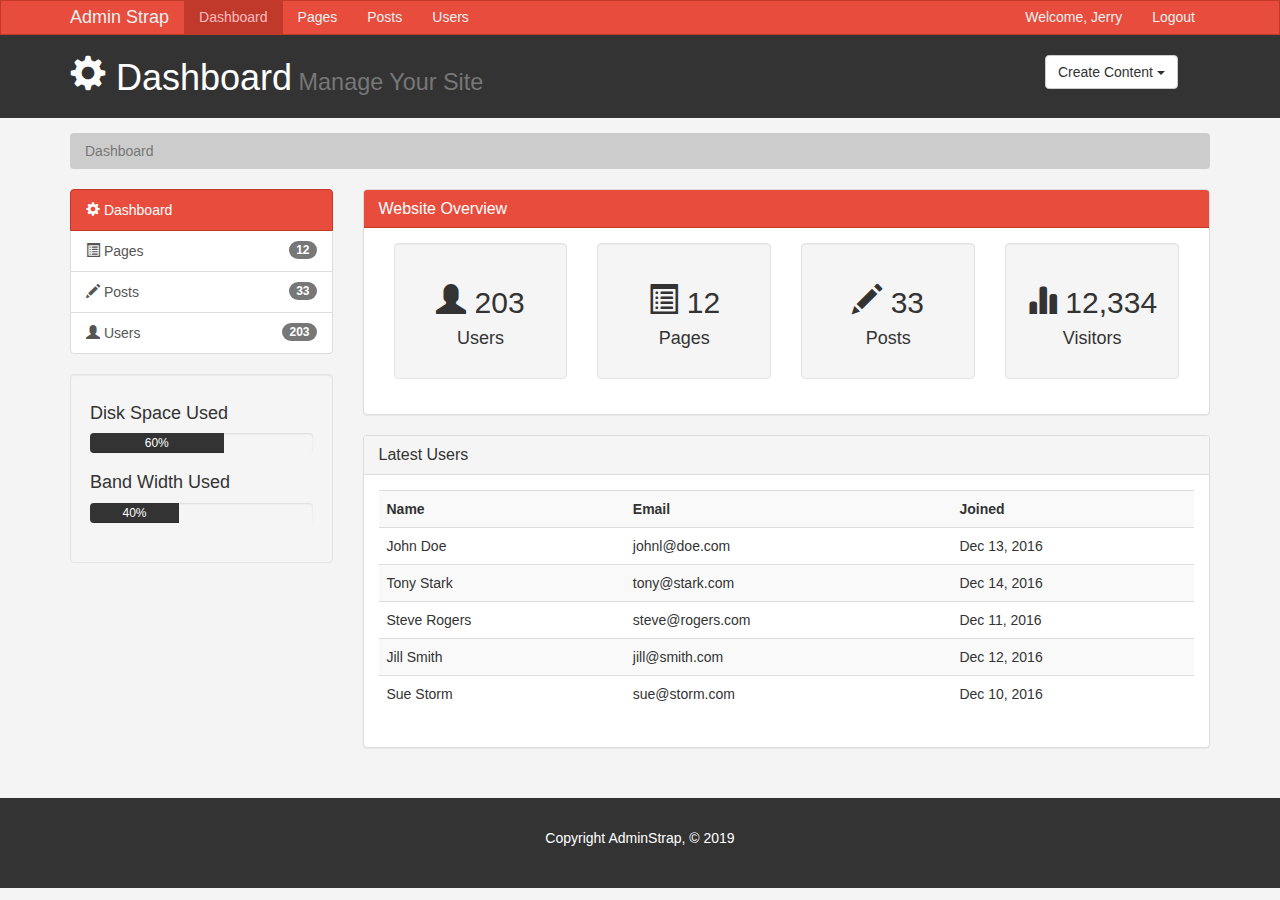
<file: index.html>
<!DOCTYPE html>
<html lang="en">

<head>
  <meta charset="utf-8">
  <meta http-equiv="X-UA-Compatible" content="IE=edge">
  <meta name="viewport" content="width=device-width, initial-scale=1">
  <title>Admin Area | Dashboard</title>
  <!-- Bootstrap core CSS -->
  <link href="css/bootstrap.min.css" rel="stylesheet">
  <link rel="stylesheet" href="css/styles.css">
  <script src="https://cdn.ckeditor.com/4.11.3/standard/ckeditor.js"></script>

</head>

<body>

  <nav class="navbar navbar-default">
    <div class="container">
      <div class="navbar-header">
        <button type="button" class="navbar-toggle collapsed" data-toggle="collapse" data-target="#navbar" aria-expanded="false" aria-controls="navbar">
          <span class="sr-only">Toggle navigation</span>
          <span class="icon-bar"></span>
          <span class="icon-bar"></span>
          <span class="icon-bar"></span>
        </button>
        <a class="navbar-brand" href="#">Admin Strap</a>
      </div>
      <div id="navbar" class="collapse navbar-collapse">
        <ul class="nav navbar-nav">
          <li class="active"><a href="index.html">Dashboard</a></li>
          <li><a href="pages.html">Pages</a></li>
          <li><a href="posts.html">Posts</a></li>
          <li><a href="users.html">Users</a></li>
        </ul>
        <ul class="nav navbar-nav navbar-right">
          <li><a href="#">Welcome, Jerry</a></li>
          <li><a href="login.html">Logout</a></li>
        </ul>
      </div>
      <!--/.nav-collapse -->
    </div>
  </nav>

  <header id="header">
    <div class="container">
      <div class="row">
        <div class="col-md-10">
          <h1><span class="glyphicon glyphicon-cog" aria-hidden="true"></span> Dashboard<small> Manage Your Site</small></h1>
        </div>
        <div class="col-md-2">
          <div class="dropdown create">
            <button class="btn btn-default dropdown-toggle" type="button" id="dropdownMenu1" data-toggle="dropdown" aria-haspopup="true" aria-expanded="true">
              Create Content
              <span class="caret"></span>
            </button>
            <ul class="dropdown-menu" aria-labelledby="dropdownMenu1">
              <li><a type="button" data-toggle="modal" data-target="#addPage">Add Page</a></li>
              <li><a href="#">Add Post</a></li>
              <li><a href="#">Add User</a></li>
            </ul>
          </div>
        </div>
      </div>
    </div>

  </header>

  <section id="breadcrumb">
    <div class="container">
      <ol class="breadcrumb">
        <li class="active">Dashboard</li>
      </ol>
    </div>
  </section>

  <section id="main">
    <div class="container">
      <div class="row">
        <div class="col-md-3">
          <div class="list-group">
            <a href="index.html" class="list-group-item active main-color-bg">
              <span class="glyphicon glyphicon-cog" aria-hidden="true"></span> Dashboard
            </a>
            <a href="pages.html" class="list-group-item"><span class="glyphicon glyphicon-list-alt" aria-hidden="true"></span> Pages <span class="badge">12</span></a>
            <a href="posts.html" class="list-group-item"><span class="glyphicon glyphicon-pencil" aria-hidden="true"></span> Posts <span class="badge">33</span></a>
            <a href="users.html" class="list-group-item"><span class="glyphicon glyphicon-user" aria-hidden="true"></span> Users <span class="badge">203</span></a>
          </div>
          <div class="well">
            <h4>Disk Space Used</h4>
            <div class="progress">
              <div class="progress-bar" role="progressbar" aria-valuenow="60" aria-valuemin="0" aria-valuemax="100" style="width: 60%;">
                60%
              </div>
            </div>
            <h4>Band Width Used</h4>
            <div class="progress">
              <div class="progress-bar" role="progressbar" aria-valuenow="40" aria-valuemin="0" aria-valuemax="100" style="width: 40%;">
                40%
              </div>
            </div>
          </div>
        </div>
        <div class="col-md-9">
          <div class="panel panel-default">
            <div class="panel-heading main-color-bg">
              <h3 class="panel-title">Website Overview</h3>
            </div>
            <div class="panel-body">
              <div class="col-md-3">
                <div class="well dash-box">
                  <h2><span class="glyphicon glyphicon-user" aria-hidden="true"></span> 203</h2>
                  <h4>Users</h4>
                </div>
              </div>
              <div class="col-md-3">
                <div class="well dash-box">
                  <h2><span class="glyphicon glyphicon-list-alt" aria-hidden="true"></span> 12</h2>
                  <h4>Pages</h4>
                </div>
              </div>
              <div class="col-md-3">
                <div class="well dash-box">
                  <h2><span class="glyphicon glyphicon-pencil" aria-hidden="true"></span> 33</h2>
                  <h4>Posts</h4>
                </div>
              </div>
              <div class="col-md-3">
                <div class="well dash-box">
                  <h2><span class="glyphicon glyphicon-stats" aria-hidden="true"></span> 12,334</h2>
                  <h4>Visitors</h4>
                </div>
              </div>
            </div>
          </div>

          <!-- Latest Users -->
          <div class="panel panel-default">
            <div class="panel-heading">
              <h3 class="panel-title">Latest Users</h3>
            </div>
            <div class="panel-body">
              <table class="table table-striped table-hover">
                <tr>
                  <th>Name</th>
                  <th>Email</th>
                  <th>Joined</th>
                </tr>
                <tr>
                  <td>John Doe</td>
                  <td>johnl@doe.com</td>
                  <td>Dec 13, 2016</td>
                </tr>
                <tr>
                  <td>Tony Stark</td>
                  <td>tony@stark.com</td>
                  <td>Dec 14, 2016</td>
                </tr>
                <tr>
                  <td>Steve Rogers</td>
                  <td>steve@rogers.com</td>
                  <td>Dec 11, 2016</td>
                </tr>
                <tr>
                  <td>Jill Smith</td>
                  <td>jill@smith.com</td>
                  <td>Dec 12, 2016</td>
                </tr>
                <tr>
                  <td>Sue Storm</td>
                  <td>sue@storm.com</td>
                  <td>Dec 10, 2016</td>
                </tr>
              </table>
            </div>
          </div>
        </div>
      </div>
  </section>

  <footer id="footer">
    <p>Copyright AdminStrap, &copy; 2019</p>
  </footer>

  <!-- MODALS -->

  <!-- Add Page Modal -->
  <div class="modal fade" id="addPage" tabindex="-1" role="dialog" aria-labelledby="myModalLabel">
    <div class="modal-dialog" role="document">
      <div class="modal-content">
        <form class="" action="index.html" method="post">

          <div class="modal-header">
            <button type="button" class="close" data-dismiss="modal" aria-label="Close"><span aria-hidden="true">&times;</span></button>
            <h4 class="modal-title" id="myModalLabel">Add Page</h4>
          </div>
          <div class="modal-body">
            <div class="form-group">
              <label>Page Title</label>
              <input type="text" class="form-control" placeholder="Page Title"></input>
            </div>
            <div class="form-group">
              <label>Page Body</label>
              <textarea name="editor1" class="form-control" placeholder="Page Body"></textarea>
            </div>
            <div class="checkbox">
              <label>
                <input type="checkbox"> Published
              </label>
            </div>
            <div class="form-group">
              <label>Meta Tags</label>
              <input type="text" class="form-control" placeholder="Add Some Tags...">
            </div>
            <div class="form-group">
              <label>Meta Description</label>
              <input type="text" class="form-control" placeholder="Add Meta Description..."></input>
            </div>
          </div>
          <div class="modal-footer">
            <button type="button" class="btn btn-default" data-dismiss="modal">Close</button>
            <button type="submit" class="btn btn-primary">Save changes</button>
          </div>
        </form>
      </div>
    </div>
  </div>



  <script>
    CKEDITOR.replace('editor1');
  </script>

  <!-- Bootstrap core JavaScript
    ================================================== -->
  <!-- Placed at the end of the document so the pages load faster -->
  <script src="https://ajax.googleapis.com/ajax/libs/jquery/1.12.4/jquery.min.js"></script>
  <script src="js/bootstrap.min.js"></script>

</body>

</html>
</file>
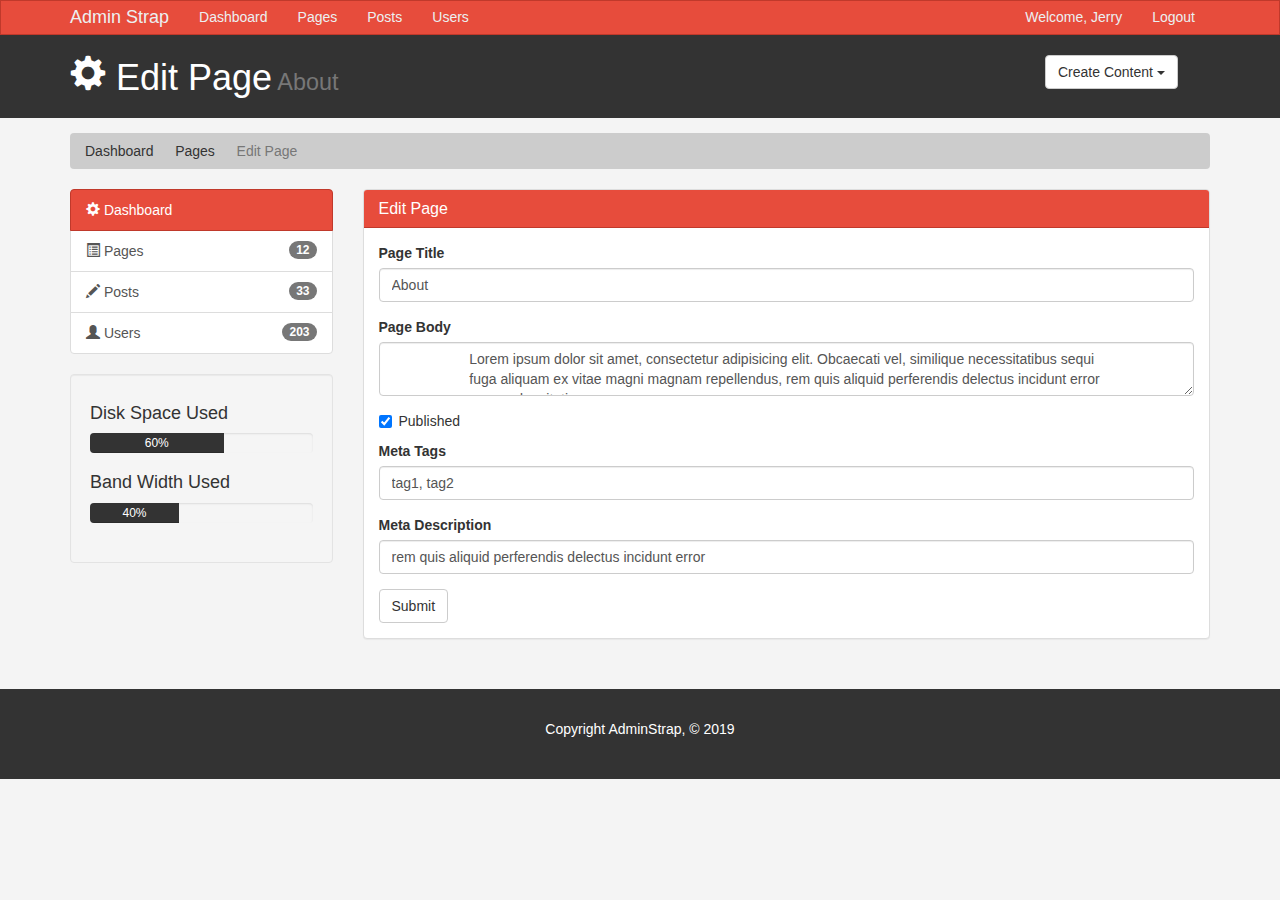
<file: edit.html>
<!DOCTYPE html>
<html lang="en">

<head>
  <meta charset="utf-8">
  <meta http-equiv="X-UA-Compatible" content="IE=edge">
  <meta name="viewport" content="width=device-width, initial-scale=1">
  <title>Admin Area | Edit Page</title>
  <!-- Bootstrap core CSS -->
  <link href="css/bootstrap.min.css" rel="stylesheet">
  <link rel="stylesheet" href="css/styles.css">
  <script src="https://cdn.ckeditor.com/4.11.3/standard/ckeditor.js"></script>

</head>

<body>

  <nav class="navbar navbar-default">
    <div class="container">
      <div class="navbar-header">
        <button type="button" class="navbar-toggle collapsed" data-toggle="collapse" data-target="#navbar" aria-expanded="false" aria-controls="navbar">
          <span class="sr-only">Toggle navigation</span>
          <span class="icon-bar"></span>
          <span class="icon-bar"></span>
          <span class="icon-bar"></span>
        </button>
        <a class="navbar-brand" href="#">Admin Strap</a>
      </div>
      <div id="navbar" class="collapse navbar-collapse">
        <ul class="nav navbar-nav">
          <li><a href="index.html">Dashboard</a></li>
          <li><a href="pages.html">Pages</a></li>
          <li><a href="posts.html">Posts</a></li>
          <li><a href="users.html">Users</a></li>
        </ul>
        <ul class="nav navbar-nav navbar-right">
          <li><a href="#">Welcome, Jerry</a></li>
          <li><a href="login.html">Logout</a></li>
        </ul>
      </div>
      <!--/.nav-collapse -->
    </div>
  </nav>

  <header id="header">
    <div class="container">
      <div class="row">
        <div class="col-md-10">
          <h1><span class="glyphicon glyphicon-cog" aria-hidden="true"></span> Edit Page<small> About</small></h1>
        </div>
        <div class="col-md-2">
          <div class="dropdown create">
            <button class="btn btn-default dropdown-toggle" type="button" id="dropdownMenu1" data-toggle="dropdown" aria-haspopup="true" aria-expanded="true">
              Create Content
              <span class="caret"></span>
            </button>
            <ul class="dropdown-menu" aria-labelledby="dropdownMenu1">
              <li><a type="button" data-toggle="modal" data-target="#addPage">Add Page</a></li>
              <li><a href="#">Add Post</a></li>
              <li><a href="#">Add User</a></li>
            </ul>
          </div>
        </div>
      </div>
    </div>

  </header>

  <section id="breadcrumb">
    <div class="container">
      <ol class="breadcrumb">
        <li><a href="index.html">Dashboard</a></li>
        <li><a href="pages.html">Pages</a></li>
        <li class="active">Edit Page</li>
      </ol>
    </div>
  </section>

  <section id="main">
    <div class="container">
      <div class="row">
        <div class="col-md-3">
          <div class="list-group">
            <a href="index.html" class="list-group-item active main-color-bg">
              <span class="glyphicon glyphicon-cog" aria-hidden="true"></span> Dashboard
            </a>
            <a href="pages.html" class="list-group-item"><span class="glyphicon glyphicon-list-alt" aria-hidden="true"></span> Pages <span class="badge">12</span></a>
            <a href="posts.html" class="list-group-item"><span class="glyphicon glyphicon-pencil" aria-hidden="true"></span> Posts <span class="badge">33</span></a>
            <a href="users.html" class="list-group-item"><span class="glyphicon glyphicon-user" aria-hidden="true"></span> Users <span class="badge">203</span></a>
          </div>
          <div class="well">
            <h4>Disk Space Used</h4>
            <div class="progress">
              <div class="progress-bar" role="progressbar" aria-valuenow="60" aria-valuemin="0" aria-valuemax="100" style="width: 60%;">
                60%
              </div>
            </div>
            <h4>Band Width Used</h4>
            <div class="progress">
              <div class="progress-bar" role="progressbar" aria-valuenow="40" aria-valuemin="0" aria-valuemax="100" style="width: 40%;">
                40%
              </div>
            </div>
          </div>
        </div>
        <div class="col-md-9">
          <div class="panel panel-default">
            <div class="panel-heading main-color-bg">
              <h3 class="panel-title">Edit Page</h3>
            </div>
            <div class="panel-body">
              <form>
                <div class="form-group">
                  <label>Page Title</label>
                  <input type="text" class="form-control" placeholder="Page Title" value="About"></input>
                </div>
                <div class="form-group">
                  <label>Page Body</label>
                  <textarea name="editor1" class="form-control" placeholder="Page Body">
                    Lorem ipsum dolor sit amet, consectetur adipisicing elit. Obcaecati vel, similique necessitatibus sequi
                    fuga aliquam ex vitae magni magnam repellendus, rem quis aliquid perferendis delectus incidunt error
                    vero sed veritatis.
                  </textarea>
                </div>
                <div class="checkbox">
                  <label>
                    <input type="checkbox" checked> Published
                  </label>
                </div>
                <div class="form-group">
                  <label>Meta Tags</label>
                  <input type="text" class="form-control" placeholder="Add Some Tags..." value="tag1, tag2">
                </div>
                <div class="form-group">
                  <label>Meta Description</label>
                  <input type="text" class="form-control" placeholder="Add Meta Description..." value="rem quis aliquid perferendis delectus incidunt error"></input>
                </div>
                <input type="submit" class="btn btn-default" value="Submit">
              </form>
            </div>
          </div>
        </div>
      </div>
  </section>

  <footer id="footer">
    <p>Copyright AdminStrap, &copy; 2019</p>
  </footer>

  <!-- MODALS -->

  <!-- Add Page Modal -->
  <div class="modal fade" id="addPage" tabindex="-1" role="dialog" aria-labelledby="myModalLabel">
    <div class="modal-dialog" role="document">
      <div class="modal-content">
        <form class="" action="index.html" method="post">

          <div class="modal-header">
            <button type="button" class="close" data-dismiss="modal" aria-label="Close"><span aria-hidden="true">&times;</span></button>
            <h4 class="modal-title" id="myModalLabel">Add Page</h4>
          </div>
          <div class="modal-body">
            <div class="form-group">
              <label>Page Title</label>
              <input type="text" class="form-control" placeholder="Page Title"></input>
            </div>
            <div class="form-group">
              <label>Page Body</label>
              <textarea name="editor1" class="form-control" placeholder="Page Body"></textarea>
            </div>
            <div class="checkbox">
              <label>
                <input type="checkbox"> Published
              </label>
            </div>
            <div class="form-group">
              <label>Meta Tags</label>
              <input type="text" class="form-control" placeholder="Add Some Tags...">
            </div>
            <div class="form-group">
              <label>Meta Description</label>
              <input type="text" class="form-control" placeholder="Add Meta Description..."></input>
            </div>
          </div>
          <div class="modal-footer">
            <button type="button" class="btn btn-default" data-dismiss="modal">Close</button>
            <button type="submit" class="btn btn-primary">Save changes</button>
          </div>
        </form>
      </div>
    </div>
  </div>



  <script>
    CKEDITOR.replace('editor1');
  </script>

  <!-- Bootstrap core JavaScript
    ================================================== -->
  <!-- Placed at the end of the document so the pages load faster -->
  <script src="https://ajax.googleapis.com/ajax/libs/jquery/1.12.4/jquery.min.js"></script>
  <script src="js/bootstrap.min.js"></script>

</body>

</html>
</file>
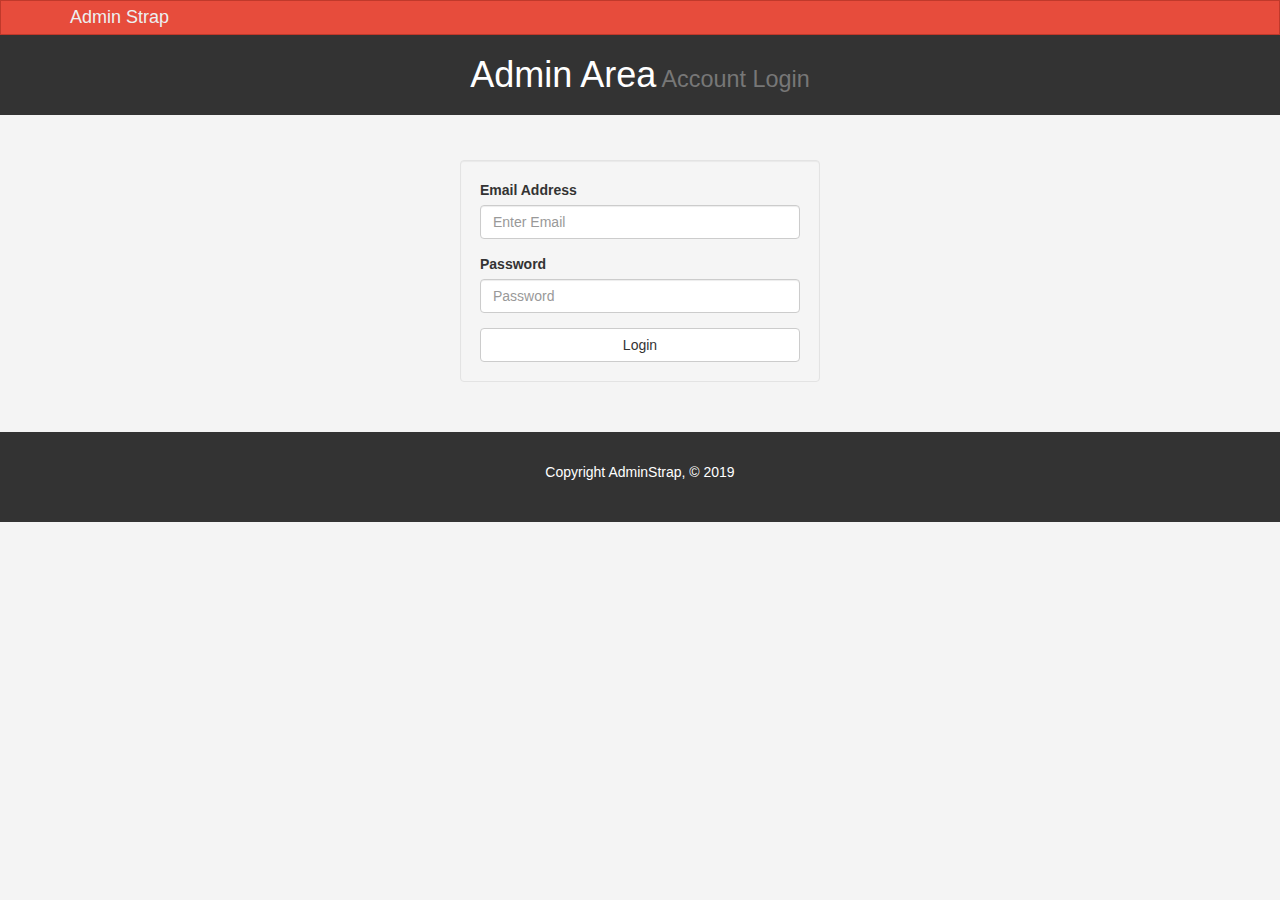
<file: login.html>
<!DOCTYPE html>
<html lang="en">

<head>
  <meta charset="utf-8">
  <meta http-equiv="X-UA-Compatible" content="IE=edge">
  <meta name="viewport" content="width=device-width, initial-scale=1">
  <title>Admin Area | Account Login</title>
  <!-- Bootstrap core CSS -->
  <link href="css/bootstrap.min.css" rel="stylesheet">
  <link rel="stylesheet" href="css/styles.css">
  <script src="https://cdn.ckeditor.com/4.11.3/standard/ckeditor.js"></script>

</head>

<body>

  <nav class="navbar navbar-default">
    <div class="container">
      <div class="navbar-header">
        <button type="button" class="navbar-toggle collapsed" data-toggle="collapse" data-target="#navbar" aria-expanded="false" aria-controls="navbar">
          <span class="sr-only">Toggle navigation</span>
          <span class="icon-bar"></span>
          <span class="icon-bar"></span>
          <span class="icon-bar"></span>
        </button>
        <a class="navbar-brand" href="#">Admin Strap</a>
      </div>
      <div id="navbar" class="collapse navbar-collapse">

      </div>
      <!--/.nav-collapse -->
    </div>
  </nav>

  <header id="header">
    <div class="container">
      <div class="row">
        <div class="col-md-12">
          <h1 class="text-center"> Admin Area<small> Account Login</small></h1>
        </div>
      </div>
    </div>
  </header>

  <section id="main">
    <div class="container">
      <div class="row">
        <div class="col-md-4 col-md-offset-4">
          <form id="login" action="index.html" class="well">
            <div class="form-group">
              <label>Email Address</label>
              <input type="text" class="form-control" placeholder="Enter Email">
            </div>
            <div class="form-group">
              <label>Password</label>
              <input type="password" class="form-control" placeholder="Password">
            </div>
            <button type="submit" class="btn btn-default btn-block">Login</button>
          </form>
        </div>
      </div>
    </div>
  </section>

  <footer id="footer">
    <p>Copyright AdminStrap, &copy; 2019</p>
  </footer>

  <script>
    CKEDITOR.replace('editor1');
  </script>

  <!-- Bootstrap core JavaScript
    ================================================== -->
  <!-- Placed at the end of the document so the pages load faster -->
  <script src="https://ajax.googleapis.com/ajax/libs/jquery/1.12.4/jquery.min.js"></script>
  <script src="js/bootstrap.min.js"></script>

</body>

</html>
</file>
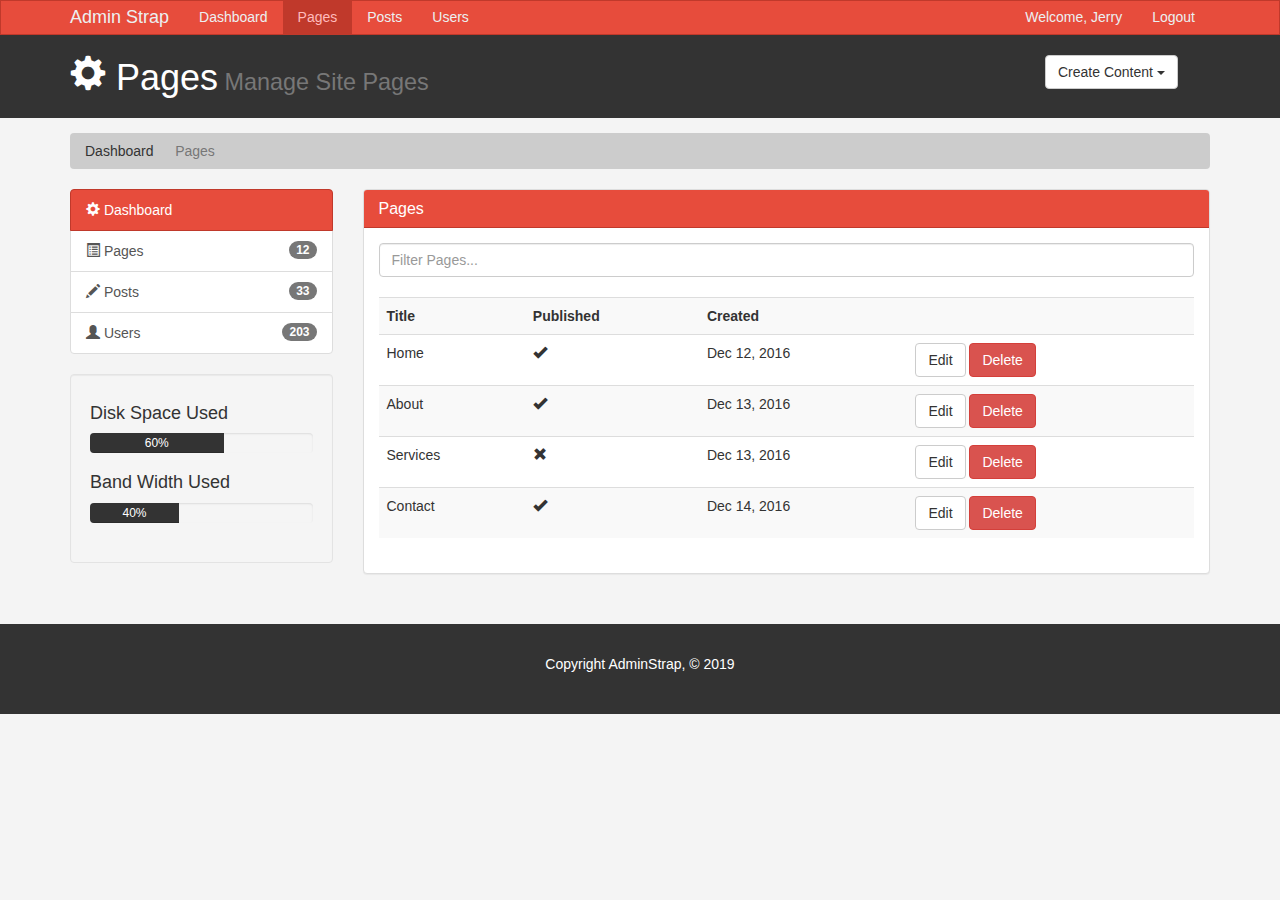
<file: pages.html>
<!DOCTYPE html>
<html lang="en">

<head>
  <meta charset="utf-8">
  <meta http-equiv="X-UA-Compatible" content="IE=edge">
  <meta name="viewport" content="width=device-width, initial-scale=1">
  <title>Admin Area | Pages</title>
  <!-- Bootstrap core CSS -->
  <link href="css/bootstrap.min.css" rel="stylesheet">
  <link rel="stylesheet" href="css/styles.css">
  <script src="https://cdn.ckeditor.com/4.11.3/standard/ckeditor.js"></script>

</head>

<body>

  <nav class="navbar navbar-default">
    <div class="container">
      <div class="navbar-header">
        <button type="button" class="navbar-toggle collapsed" data-toggle="collapse" data-target="#navbar" aria-expanded="false" aria-controls="navbar">
          <span class="sr-only">Toggle navigation</span>
          <span class="icon-bar"></span>
          <span class="icon-bar"></span>
          <span class="icon-bar"></span>
        </button>
        <a class="navbar-brand" href="#">Admin Strap</a>
      </div>
      <div id="navbar" class="collapse navbar-collapse">
        <ul class="nav navbar-nav">
          <li><a href="index.html">Dashboard</a></li>
          <li class="active"><a href="pages.html">Pages</a></li>
          <li><a href="posts.html">Posts</a></li>
          <li><a href="users.html">Users</a></li>
        </ul>
        <ul class="nav navbar-nav navbar-right">
          <li><a href="#">Welcome, Jerry</a></li>
          <li><a href="login.html">Logout</a></li>
        </ul>
      </div>
      <!--/.nav-collapse -->
    </div>
  </nav>

  <header id="header">
    <div class="container">
      <div class="row">
        <div class="col-md-10">
          <h1><span class="glyphicon glyphicon-cog" aria-hidden="true"></span> Pages<small> Manage Site Pages</small></h1>
        </div>
        <div class="col-md-2">
          <div class="dropdown create">
            <button class="btn btn-default dropdown-toggle" type="button" id="dropdownMenu1" data-toggle="dropdown" aria-haspopup="true" aria-expanded="true">
              Create Content
              <span class="caret"></span>
            </button>
            <ul class="dropdown-menu" aria-labelledby="dropdownMenu1">
              <li><a type="button" data-toggle="modal" data-target="#addPage">Add Page</a></li>
              <li><a href="#">Add Post</a></li>
              <li><a href="#">Add User</a></li>
            </ul>
          </div>
        </div>
      </div>
    </div>

  </header>

  <section id="breadcrumb">
    <div class="container">
      <ol class="breadcrumb">
        <li><a href="index.html">Dashboard</a></li>
        <li class="active">Pages</li>
      </ol>
    </div>
  </section>

  <section id="main">
    <div class="container">
      <div class="row">
        <div class="col-md-3">
          <div class="list-group">
            <a href="index.html" class="list-group-item active main-color-bg">
              <span class="glyphicon glyphicon-cog" aria-hidden="true"></span> Dashboard
            </a>
            <a href="pages.html" class="list-group-item"><span class="glyphicon glyphicon-list-alt" aria-hidden="true"></span> Pages <span class="badge">12</span></a>
            <a href="posts.html" class="list-group-item"><span class="glyphicon glyphicon-pencil" aria-hidden="true"></span> Posts <span class="badge">33</span></a>
            <a href="users.html" class="list-group-item"><span class="glyphicon glyphicon-user" aria-hidden="true"></span> Users <span class="badge">203</span></a>
          </div>
          <div class="well">
            <h4>Disk Space Used</h4>
            <div class="progress">
              <div class="progress-bar" role="progressbar" aria-valuenow="60" aria-valuemin="0" aria-valuemax="100" style="width: 60%;">
                60%
              </div>
            </div>
            <h4>Band Width Used</h4>
            <div class="progress">
              <div class="progress-bar" role="progressbar" aria-valuenow="40" aria-valuemin="0" aria-valuemax="100" style="width: 40%;">
                40%
              </div>
            </div>
          </div>
        </div>
        <div class="col-md-9">
          <div class="panel panel-default">
            <div class="panel-heading main-color-bg">
              <h3 class="panel-title">Pages</h3>
            </div>
            <div class="panel-body">
              <div class="row">
                <div class="col-md-12">
                  <input type="text" class="form-control" placeholder="Filter Pages...">
                </div>
              </div>
              <br>
              <table class="table table-striped table-hover">
                      <tr>
                        <th>Title</th>
                        <th>Published</th>
                        <th>Created</th>
                        <th></th>
                      </tr>
                      <tr>
                        <td>Home</td>
                        <td><span class="glyphicon glyphicon-ok" aria-hidden="true"></span></td>
                        <td>Dec 12, 2016</td>
                        <td><a class="btn btn-default" href="edit.html">Edit</a> <a class="btn btn-danger" href="#">Delete</a></td>
                      </tr>
                      <tr>
                        <td>About</td>
                        <td><span class="glyphicon glyphicon-ok" aria-hidden="true"></span></td>
                        <td>Dec 13, 2016</td>
                        <td><a class="btn btn-default" href="edit.html">Edit</a> <a class="btn btn-danger" href="#">Delete</a></td>
                      </tr>
                      <tr>
                        <td>Services</td>
                        <td><span class="glyphicon glyphicon-remove" aria-hidden="true"></span></td>
                        <td>Dec 13, 2016</td>
                        <td><a class="btn btn-default" href="edit.html">Edit</a> <a class="btn btn-danger" href="#">Delete</a></td>
                      </tr>
                      <tr>
                        <td>Contact</td>
                        <td><span class="glyphicon glyphicon-ok" aria-hidden="true"></span></td>
                        <td>Dec 14, 2016</td>
                        <td><a class="btn btn-default" href="edit.html">Edit</a> <a class="btn btn-danger" href="#">Delete</a></td>
                      </tr>
                    </table>
            </div>
          </div>
        </div>
      </div>
  </section>

  <footer id="footer">
    <p>Copyright AdminStrap, &copy; 2019</p>
  </footer>

  <!-- MODALS -->

  <!-- Add Page Modal -->
  <div class="modal fade" id="addPage" tabindex="-1" role="dialog" aria-labelledby="myModalLabel">
    <div class="modal-dialog" role="document">
      <div class="modal-content">
        <form class="" action="index.html" method="post">

          <div class="modal-header">
            <button type="button" class="close" data-dismiss="modal" aria-label="Close"><span aria-hidden="true">&times;</span></button>
            <h4 class="modal-title" id="myModalLabel">Add Page</h4>
          </div>
          <div class="modal-body">
            <div class="form-group">
              <label>Page Title</label>
              <input type="text" class="form-control" placeholder="Page Title"></input>
            </div>
            <div class="form-group">
              <label>Page Body</label>
              <textarea name="editor1" class="form-control" placeholder="Page Body"></textarea>
            </div>
            <div class="checkbox">
              <label>
                <input type="checkbox"> Published
              </label>
            </div>
            <div class="form-group">
              <label>Meta Tags</label>
              <input type="text" class="form-control" placeholder="Add Some Tags...">
            </div>
            <div class="form-group">
              <label>Meta Description</label>
              <input type="text" class="form-control" placeholder="Add Meta Description..."></input>
            </div>
          </div>
          <div class="modal-footer">
            <button type="button" class="btn btn-default" data-dismiss="modal">Close</button>
            <button type="submit" class="btn btn-primary">Save changes</button>
          </div>
        </form>
      </div>
    </div>
  </div>



  <script>
    CKEDITOR.replace('editor1');
  </script>

  <!-- Bootstrap core JavaScript
    ================================================== -->
  <!-- Placed at the end of the document so the pages load faster -->
  <script src="https://ajax.googleapis.com/ajax/libs/jquery/1.12.4/jquery.min.js"></script>
  <script src="js/bootstrap.min.js"></script>

</body>

</html>
</file>
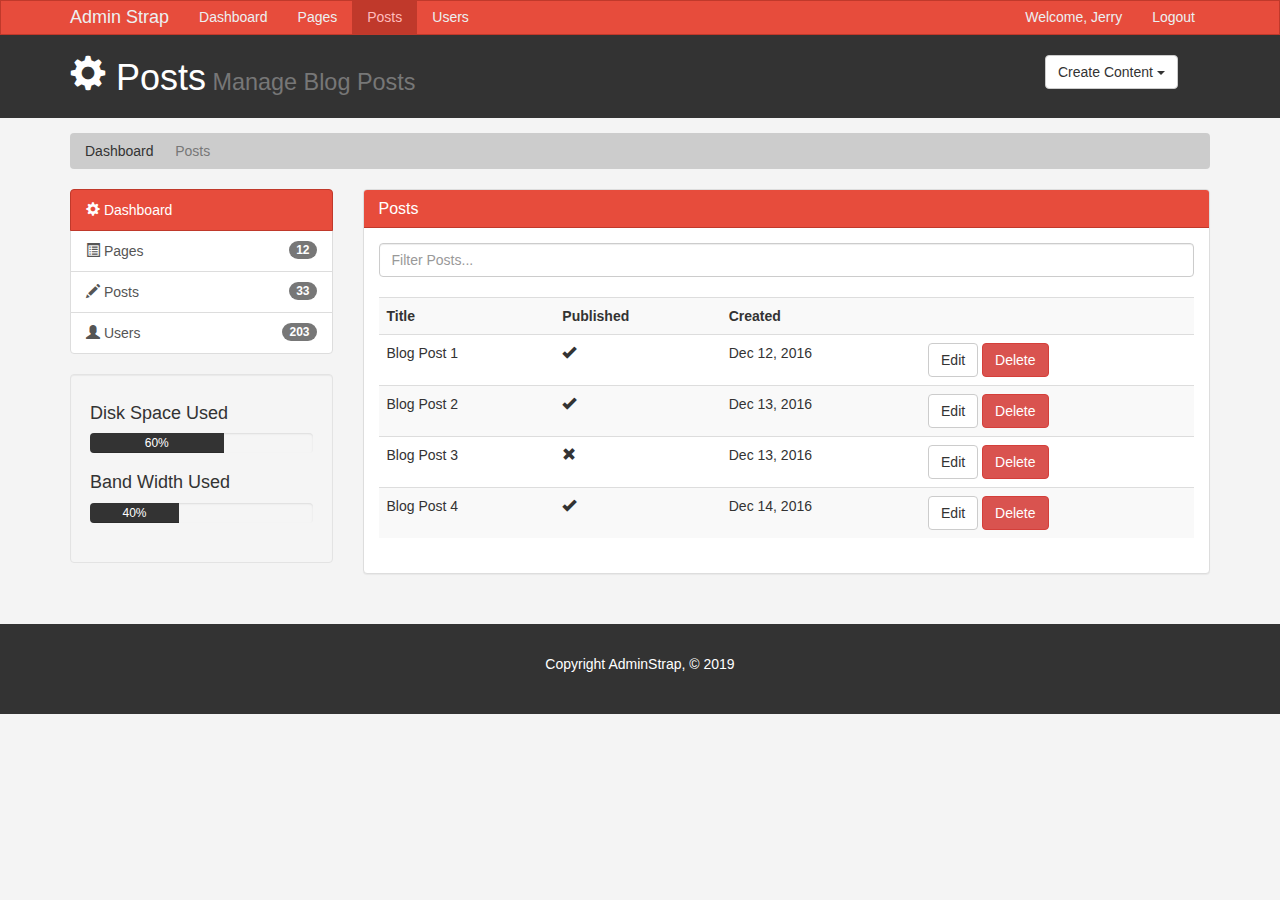
<file: posts.html>
<!DOCTYPE html>
<html lang="en">

<head>
  <meta charset="utf-8">
  <meta http-equiv="X-UA-Compatible" content="IE=edge">
  <meta name="viewport" content="width=device-width, initial-scale=1">
  <title>Admin Area | Posts</title>
  <!-- Bootstrap core CSS -->
  <link href="css/bootstrap.min.css" rel="stylesheet">
  <link rel="stylesheet" href="css/styles.css">
  <script src="https://cdn.ckeditor.com/4.11.3/standard/ckeditor.js"></script>

</head>

<body>

  <nav class="navbar navbar-default">
    <div class="container">
      <div class="navbar-header">
        <button type="button" class="navbar-toggle collapsed" data-toggle="collapse" data-target="#navbar" aria-expanded="false" aria-controls="navbar">
          <span class="sr-only">Toggle navigation</span>
          <span class="icon-bar"></span>
          <span class="icon-bar"></span>
          <span class="icon-bar"></span>
        </button>
        <a class="navbar-brand" href="#">Admin Strap</a>
      </div>
      <div id="navbar" class="collapse navbar-collapse">
        <ul class="nav navbar-nav">
          <li><a href="index.html">Dashboard</a></li>
          <li><a href="pages.html">Pages</a></li>
          <li class="active"><a href="posts.html">Posts</a></li>
          <li><a href="users.html">Users</a></li>
        </ul>
        <ul class="nav navbar-nav navbar-right">
          <li><a href="#">Welcome, Jerry</a></li>
          <li><a href="login.html">Logout</a></li>
        </ul>
      </div>
      <!--/.nav-collapse -->
    </div>
  </nav>

  <header id="header">
    <div class="container">
      <div class="row">
        <div class="col-md-10">
          <h1><span class="glyphicon glyphicon-cog" aria-hidden="true"></span> Posts<small> Manage Blog Posts</small></h1>
        </div>
        <div class="col-md-2">
          <div class="dropdown create">
            <button class="btn btn-default dropdown-toggle" type="button" id="dropdownMenu1" data-toggle="dropdown" aria-haspopup="true" aria-expanded="true">
              Create Content
              <span class="caret"></span>
            </button>
            <ul class="dropdown-menu" aria-labelledby="dropdownMenu1">
              <li><a type="button" data-toggle="modal" data-target="#addPage">Add Page</a></li>
              <li><a href="#">Add Post</a></li>
              <li><a href="#">Add User</a></li>
            </ul>
          </div>
        </div>
      </div>
    </div>

  </header>

  <section id="breadcrumb">
    <div class="container">
      <ol class="breadcrumb">
        <li><a href="index.html">Dashboard</a></li>
        <li class="active">Posts</li>
      </ol>
    </div>
  </section>

  <section id="main">
    <div class="container">
      <div class="row">
        <div class="col-md-3">
          <div class="list-group">
            <a href="index.html" class="list-group-item active main-color-bg">
              <span class="glyphicon glyphicon-cog" aria-hidden="true"></span> Dashboard
            </a>
            <a href="pages.html" class="list-group-item"><span class="glyphicon glyphicon-list-alt" aria-hidden="true"></span> Pages <span class="badge">12</span></a>
            <a href="posts.html" class="list-group-item"><span class="glyphicon glyphicon-pencil" aria-hidden="true"></span> Posts <span class="badge">33</span></a>
            <a href="users.html" class="list-group-item"><span class="glyphicon glyphicon-user" aria-hidden="true"></span> Users <span class="badge">203</span></a>
          </div>
          <div class="well">
            <h4>Disk Space Used</h4>
            <div class="progress">
              <div class="progress-bar" role="progressbar" aria-valuenow="60" aria-valuemin="0" aria-valuemax="100" style="width: 60%;">
                60%
              </div>
            </div>
            <h4>Band Width Used</h4>
            <div class="progress">
              <div class="progress-bar" role="progressbar" aria-valuenow="40" aria-valuemin="0" aria-valuemax="100" style="width: 40%;">
                40%
              </div>
            </div>
          </div>
        </div>
        <div class="col-md-9">
          <div class="panel panel-default">
            <div class="panel-heading main-color-bg">
              <h3 class="panel-title">Posts</h3>
            </div>
            <div class="panel-body">
              <div class="row">
                <div class="col-md-12">
                  <input type="text" class="form-control" placeholder="Filter Posts...">
                </div>
              </div>
              <br>
              <table class="table table-striped table-hover">
                      <tr>
                        <th>Title</th>
                        <th>Published</th>
                        <th>Created</th>
                        <th></th>
                      </tr>
                      <tr>
                        <td>Blog Post 1</td>
                        <td><span class="glyphicon glyphicon-ok" aria-hidden="true"></span></td>
                        <td>Dec 12, 2016</td>
                        <td><a class="btn btn-default" href="edit.html">Edit</a> <a class="btn btn-danger" href="#">Delete</a></td>
                      </tr>
                      <tr>
                        <td>Blog Post 2</td>
                        <td><span class="glyphicon glyphicon-ok" aria-hidden="true"></span></td>
                        <td>Dec 13, 2016</td>
                        <td><a class="btn btn-default" href="edit.html">Edit</a> <a class="btn btn-danger" href="#">Delete</a></td>
                      </tr>
                      <tr>
                        <td>Blog Post 3</td>
                        <td><span class="glyphicon glyphicon-remove" aria-hidden="true"></span></td>
                        <td>Dec 13, 2016</td>
                        <td><a class="btn btn-default" href="edit.html">Edit</a> <a class="btn btn-danger" href="#">Delete</a></td>
                      </tr>
                      <tr>
                        <td>Blog Post 4</td>
                        <td><span class="glyphicon glyphicon-ok" aria-hidden="true"></span></td>
                        <td>Dec 14, 2016</td>
                        <td><a class="btn btn-default" href="edit.html">Edit</a> <a class="btn btn-danger" href="#">Delete</a></td>
                      </tr>
                    </table>
            </div>
          </div>
        </div>
      </div>
  </section>

  <footer id="footer">
    <p>Copyright AdminStrap, &copy; 2019</p>
  </footer>

  <!-- MODALS -->

  <!-- Add Page Modal -->
  <div class="modal fade" id="addPage" tabindex="-1" role="dialog" aria-labelledby="myModalLabel">
    <div class="modal-dialog" role="document">
      <div class="modal-content">
        <form class="" action="index.html" method="post">

          <div class="modal-header">
            <button type="button" class="close" data-dismiss="modal" aria-label="Close"><span aria-hidden="true">&times;</span></button>
            <h4 class="modal-title" id="myModalLabel">Add Page</h4>
          </div>
          <div class="modal-body">
            <div class="form-group">
              <label>Page Title</label>
              <input type="text" class="form-control" placeholder="Page Title"></input>
            </div>
            <div class="form-group">
              <label>Page Body</label>
              <textarea name="editor1" class="form-control" placeholder="Page Body"></textarea>
            </div>
            <div class="checkbox">
              <label>
                <input type="checkbox"> Published
              </label>
            </div>
            <div class="form-group">
              <label>Meta Tags</label>
              <input type="text" class="form-control" placeholder="Add Some Tags...">
            </div>
            <div class="form-group">
              <label>Meta Description</label>
              <input type="text" class="form-control" placeholder="Add Meta Description..."></input>
            </div>
          </div>
          <div class="modal-footer">
            <button type="button" class="btn btn-default" data-dismiss="modal">Close</button>
            <button type="submit" class="btn btn-primary">Save changes</button>
          </div>
        </form>
      </div>
    </div>
  </div>



  <script>
    CKEDITOR.replace('editor1');
  </script>

  <!-- Bootstrap core JavaScript
    ================================================== -->
  <!-- Placed at the end of the document so the pages load faster -->
  <script src="https://ajax.googleapis.com/ajax/libs/jquery/1.12.4/jquery.min.js"></script>
  <script src="js/bootstrap.min.js"></script>

</body>

</html>
</file>
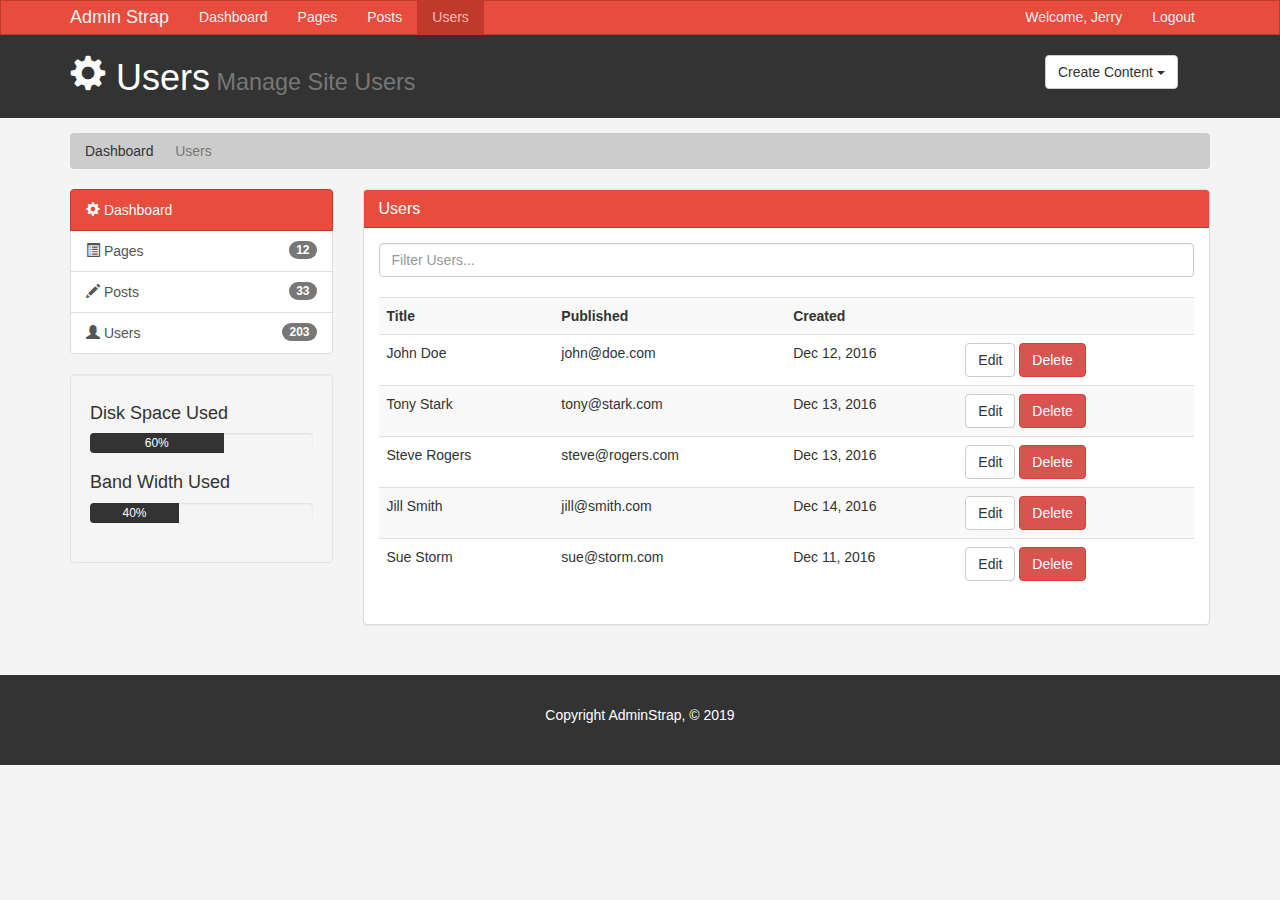
<file: users.html>
<!DOCTYPE html>
<html lang="en">

<head>
  <meta charset="utf-8">
  <meta http-equiv="X-UA-Compatible" content="IE=edge">
  <meta name="viewport" content="width=device-width, initial-scale=1">
  <title>Admin Area | Users</title>
  <!-- Bootstrap core CSS -->
  <link href="css/bootstrap.min.css" rel="stylesheet">
  <link rel="stylesheet" href="css/styles.css">
  <script src="https://cdn.ckeditor.com/4.11.3/standard/ckeditor.js"></script>

</head>

<body>

  <nav class="navbar navbar-default">
    <div class="container">
      <div class="navbar-header">
        <button type="button" class="navbar-toggle collapsed" data-toggle="collapse" data-target="#navbar" aria-expanded="false" aria-controls="navbar">
          <span class="sr-only">Toggle navigation</span>
          <span class="icon-bar"></span>
          <span class="icon-bar"></span>
          <span class="icon-bar"></span>
        </button>
        <a class="navbar-brand" href="#">Admin Strap</a>
      </div>
      <div id="navbar" class="collapse navbar-collapse">
        <ul class="nav navbar-nav">
          <li><a href="index.html">Dashboard</a></li>
          <li><a href="pages.html">Pages</a></li>
          <li><a href="posts.html">Posts</a></li>
          <li class="active"><a href="users.html">Users</a></li>
        </ul>
        <ul class="nav navbar-nav navbar-right">
          <li><a href="#">Welcome, Jerry</a></li>
          <li><a href="login.html">Logout</a></li>
        </ul>
      </div>
      <!--/.nav-collapse -->
    </div>
  </nav>

  <header id="header">
    <div class="container">
      <div class="row">
        <div class="col-md-10">
          <h1><span class="glyphicon glyphicon-cog" aria-hidden="true"></span> Users<small> Manage Site Users</small></h1>
        </div>
        <div class="col-md-2">
          <div class="dropdown create">
            <button class="btn btn-default dropdown-toggle" type="button" id="dropdownMenu1" data-toggle="dropdown" aria-haspopup="true" aria-expanded="true">
              Create Content
              <span class="caret"></span>
            </button>
            <ul class="dropdown-menu" aria-labelledby="dropdownMenu1">
              <li><a type="button" data-toggle="modal" data-target="#addPage">Add Page</a></li>
              <li><a href="#">Add Post</a></li>
              <li><a href="#">Add User</a></li>
            </ul>
          </div>
        </div>
      </div>
    </div>

  </header>

  <section id="breadcrumb">
    <div class="container">
      <ol class="breadcrumb">
        <li><a href="index.html">Dashboard</a></li>
        <li class="active">Users</li>
      </ol>
    </div>
  </section>

  <section id="main">
    <div class="container">
      <div class="row">
        <div class="col-md-3">
          <div class="list-group">
            <a href="index.html" class="list-group-item active main-color-bg">
              <span class="glyphicon glyphicon-cog" aria-hidden="true"></span> Dashboard
            </a>
            <a href="pages.html" class="list-group-item"><span class="glyphicon glyphicon-list-alt" aria-hidden="true"></span> Pages <span class="badge">12</span></a>
            <a href="posts.html" class="list-group-item"><span class="glyphicon glyphicon-pencil" aria-hidden="true"></span> Posts <span class="badge">33</span></a>
            <a href="users.html" class="list-group-item"><span class="glyphicon glyphicon-user" aria-hidden="true"></span> Users <span class="badge">203</span></a>
          </div>
          <div class="well">
            <h4>Disk Space Used</h4>
            <div class="progress">
              <div class="progress-bar" role="progressbar" aria-valuenow="60" aria-valuemin="0" aria-valuemax="100" style="width: 60%;">
                60%
              </div>
            </div>
            <h4>Band Width Used</h4>
            <div class="progress">
              <div class="progress-bar" role="progressbar" aria-valuenow="40" aria-valuemin="0" aria-valuemax="100" style="width: 40%;">
                40%
              </div>
            </div>
          </div>
        </div>
        <div class="col-md-9">
          <div class="panel panel-default">
            <div class="panel-heading main-color-bg">
              <h3 class="panel-title">Users</h3>
            </div>
            <div class="panel-body">
              <div class="row">
                <div class="col-md-12">
                  <input type="text" class="form-control" placeholder="Filter Users...">
                </div>
              </div>
              <br>
              <table class="table table-striped table-hover">
                      <tr>
                        <th>Title</th>
                        <th>Published</th>
                        <th>Created</th>
                        <th></th>
                      </tr>
                      <tr>
                        <td>John Doe</td>
                        <td>john@doe.com</td>
                        <td>Dec 12, 2016</td>
                        <td><a class="btn btn-default" href="edit.html">Edit</a> <a class="btn btn-danger" href="#">Delete</a></td>
                      </tr>
                      <tr>
                        <td>Tony Stark</td>
                        <td>tony@stark.com</td>
                        <td>Dec 13, 2016</td>
                        <td><a class="btn btn-default" href="edit.html">Edit</a> <a class="btn btn-danger" href="#">Delete</a></td>
                      </tr>
                      <tr>
                        <td>Steve Rogers</td>
                        <td>steve@rogers.com</td>
                        <td>Dec 13, 2016</td>
                        <td><a class="btn btn-default" href="edit.html">Edit</a> <a class="btn btn-danger" href="#">Delete</a></td>
                      </tr>
                      <tr>
                        <td>Jill Smith</td>
                        <td>jill@smith.com</td>
                        <td>Dec 14, 2016</td>
                        <td><a class="btn btn-default" href="edit.html">Edit</a> <a class="btn btn-danger" href="#">Delete</a></td>
                      </tr>
                      <tr>
                        <td>Sue Storm</td>
                        <td>sue@storm.com</td>
                        <td>Dec 11, 2016</td>
                        <td><a class="btn btn-default" href="edit.html">Edit</a> <a class="btn btn-danger" href="#">Delete</a></td>
                      </tr>
                    </table>
            </div>
          </div>
        </div>
      </div>
  </section>

  <footer id="footer">
    <p>Copyright AdminStrap, &copy; 2019</p>
  </footer>

  <!-- MODALS -->

  <!-- Add Page Modal -->
  <div class="modal fade" id="addPage" tabindex="-1" role="dialog" aria-labelledby="myModalLabel">
    <div class="modal-dialog" role="document">
      <div class="modal-content">
        <form class="" action="index.html" method="post">

          <div class="modal-header">
            <button type="button" class="close" data-dismiss="modal" aria-label="Close"><span aria-hidden="true">&times;</span></button>
            <h4 class="modal-title" id="myModalLabel">Add Page</h4>
          </div>
          <div class="modal-body">
            <div class="form-group">
              <label>Page Title</label>
              <input type="text" class="form-control" placeholder="Page Title"></input>
            </div>
            <div class="form-group">
              <label>Page Body</label>
              <textarea name="editor1" class="form-control" placeholder="Page Body"></textarea>
            </div>
            <div class="checkbox">
              <label>
                <input type="checkbox"> Published
              </label>
            </div>
            <div class="form-group">
              <label>Meta Tags</label>
              <input type="text" class="form-control" placeholder="Add Some Tags...">
            </div>
            <div class="form-group">
              <label>Meta Description</label>
              <input type="text" class="form-control" placeholder="Add Meta Description..."></input>
            </div>
          </div>
          <div class="modal-footer">
            <button type="button" class="btn btn-default" data-dismiss="modal">Close</button>
            <button type="submit" class="btn btn-primary">Save changes</button>
          </div>
        </form>
      </div>
    </div>
  </div>



  <script>
    CKEDITOR.replace('editor1');
  </script>

  <!-- Bootstrap core JavaScript
    ================================================== -->
  <!-- Placed at the end of the document so the pages load faster -->
  <script src="https://ajax.googleapis.com/ajax/libs/jquery/1.12.4/jquery.min.js"></script>
  <script src="js/bootstrap.min.js"></script>

</body>

</html>
</file>
<file: css/styles.css>
body {
  background: #f4f4f4;
}

.navbar {
  min-height: 33px !important;
  margin-bottom: 0;
  border-radius: 0;
}

.navbar-nav > li > a, .navbar-brand {
  padding-top: 6px !important;
  padding-bottom: 0 !important;
  height: 33px;
}

.navbar-default {
  background-color: #e74c3c;
  border-color: #c0392b;
}
.navbar-default .navbar-brand {
  color: #ecf0f1;
}
.navbar-default .navbar-brand:hover,
.navbar-default .navbar-brand:focus {
  color: #ffbbbc;
}
.navbar-default .navbar-text {
  color: #ecf0f1;
}
.navbar-default .navbar-nav > li > a {
  color: #ecf0f1;
}
.navbar-default .navbar-nav > li > a:hover,
.navbar-default .navbar-nav > li > a:focus {
  color: #ffbbbc;
}
.navbar-default .navbar-nav > .active > a,
.navbar-default .navbar-nav > .active > a:hover,
.navbar-default .navbar-nav > .active > a:focus {
  color: #ffbbbc;
  background-color: #c0392b;
}
.navbar-default .navbar-nav > .open > a,
.navbar-default .navbar-nav > .open > a:hover,
.navbar-default .navbar-nav > .open > a:focus {
  color: #ffbbbc;
  background-color: #c0392b;
}
.navbar-default .navbar-toggle {
  border-color: #c0392b;
}
.navbar-default .navbar-toggle:hover,
.navbar-default .navbar-toggle:focus {
  background-color: #c0392b;
}
.navbar-default .navbar-toggle .icon-bar {
  background-color: #ecf0f1;
}
.navbar-default .navbar-collapse,
.navbar-default .navbar-form {
  border-color: #ecf0f1;
}
.navbar-default .navbar-link {
  color: #ecf0f1;
}
.navbar-default .navbar-link:hover {
  color: #ffbbbc;
}

/* Custom */
.main-color-bg{
  background-color: #e74c3c !important;
  border-color: #c0392b !important;
  color:#ffffff !important;
}

/* Header */
#header{
  background:#333333;
  color:#ffffff;
  padding-bottom: 10px;
  margin-bottom: 15px;
}

#header .create{
  padding-top: 20px;
}

/* Breadcrumb */
.breadcrumb{
  background:#cccccc;
  color:#333333;
}

.breadcrumb a{
  color:#333333;
}

/* Progress Bars */
.progress-bar{
  background:#333333;
  color:#ffffff;
}

.dash-box{
  text-align:center;
}

.dropdown-menu li:hover {
  cursor: pointer;
}

#login{
  margin-top:30px;
}

/* Footer */
#footer{
  background:#333333;
  color:#ffffff;
  text-align:center;
  padding:30px;
  margin-top:30px;
}

.main-color-bg {
  background-color: #e74c3c !important;
  border-color: #c0392b !important;
  color: white;
}


@media (max-width: 767px) {
  .navbar-default .navbar-nav .open .dropdown-menu > li > a {
    color: #ecf0f1;
  }
  .navbar-default .navbar-nav .open .dropdown-menu > li > a:hover,
  .navbar-default .navbar-nav .open .dropdown-menu > li > a:focus {
    color: #ffbbbc;
  }
  .navbar-default .navbar-nav .open .dropdown-menu > .active > a,
  .navbar-default .navbar-nav .open .dropdown-menu > .active > a:hover,
  .navbar-default .navbar-nav .open .dropdown-menu > .active > a:focus {
    color: #ffbbbc;
    background-color: #c0392b;
  }
}
</file>
